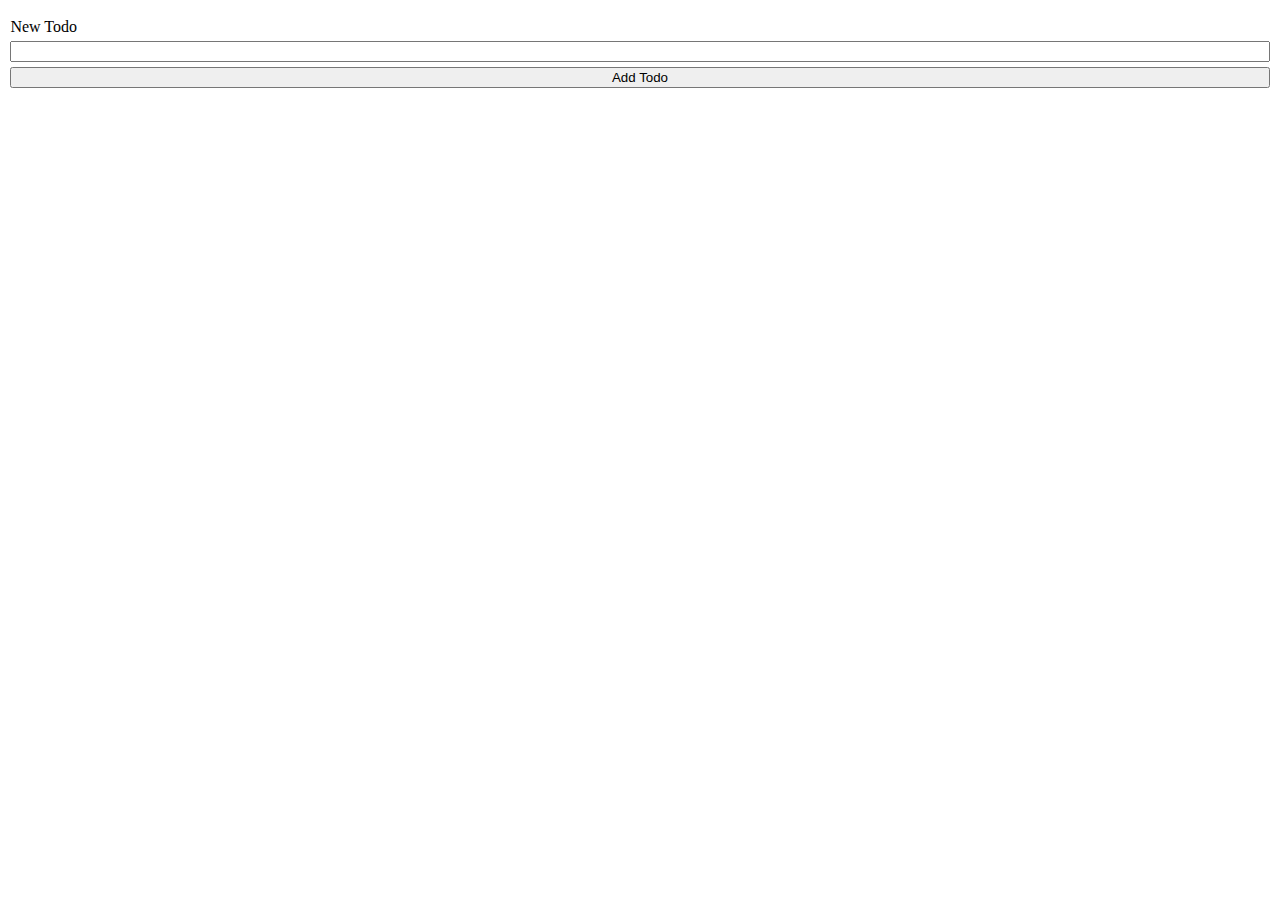
<file: advanced-todo-list/index.html>
<!DOCTYPE html>
<html lang="en">
  <head>
    <title>Advanced Todo List</title>
    <link rel="stylesheet" href="styles.css" />
    <script src="script.js" defer></script>
  </head>
  <body>
    <ul id="list"></ul>

    <form id="new-todo-form">
      <label for="todo-input">New Todo</label>
      <input type="text" id="todo-input" />
      <button type="submit">Add Todo</button>
    </form>

    <template id="list-item-template">
      <li class="list-item">
        <label class="list-item-label">
          <input type="checkbox" data-list-item-checkbox />
          <span data-list-item-text></span>
        </label>
        <button data-button-delete>Delete</button>
      </li>
    </template>
  </body>
</html>
</file>
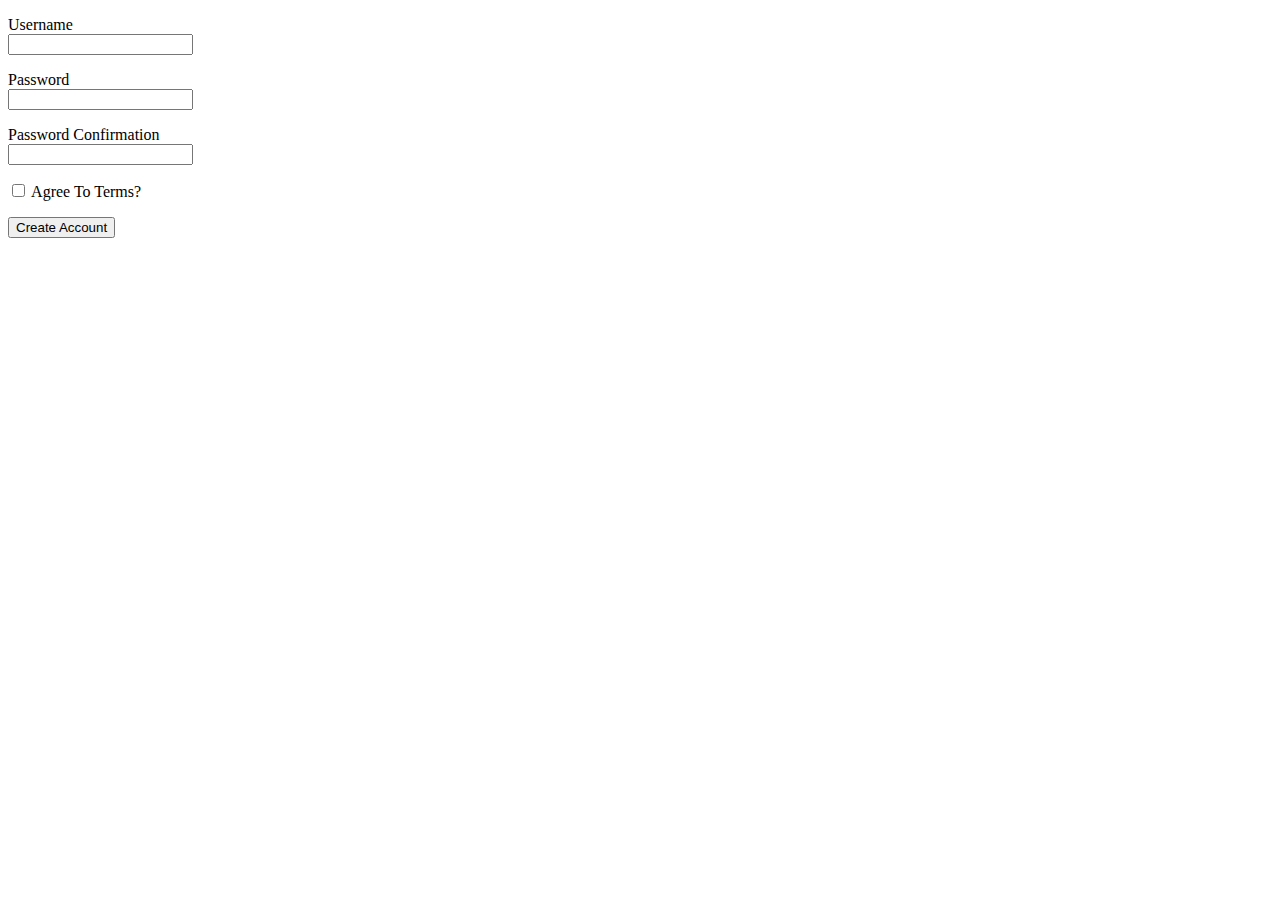
<file: form-validation/index.html>
<!DOCTYPE html>
<html lang="en">
  <head>
    <title>Form Validation</title>
    <link rel="stylesheet" href="styles.css" />
    <style>
      .errors {
        display: none;
      }

      .errors.show {
        display: block;
      }
    </style>
    <script src="script.js" defer></script>
  </head>
  <body>
    <form action="thank-you.html" id="form">
      <div class="errors">
        <h3 class="error-title">Error</h3>
        <ul class="errors-list"></ul>
      </div>

      <div class="form-group">
        <label for="username">Username</label>
        <input type="text" id="username" name="username" />
      </div>

      <div class="form-group">
        <label for="password">Password</label>
        <input type="password" id="password" name="password" />
      </div>

      <div class="form-group">
        <label for="password-confirmation">Password Confirmation</label>
        <input
          type="password"
          id="password-confirmation"
          name="password-confirmation"
        />
      </div>

      <div class="form-group">
        <label for="terms">
          <input type="checkbox" id="terms" name="terms" />
          Agree To Terms?
        </label>
      </div>

      <button type="submit">Create Account</button>
    </form>
  </body>
</html>
</file>
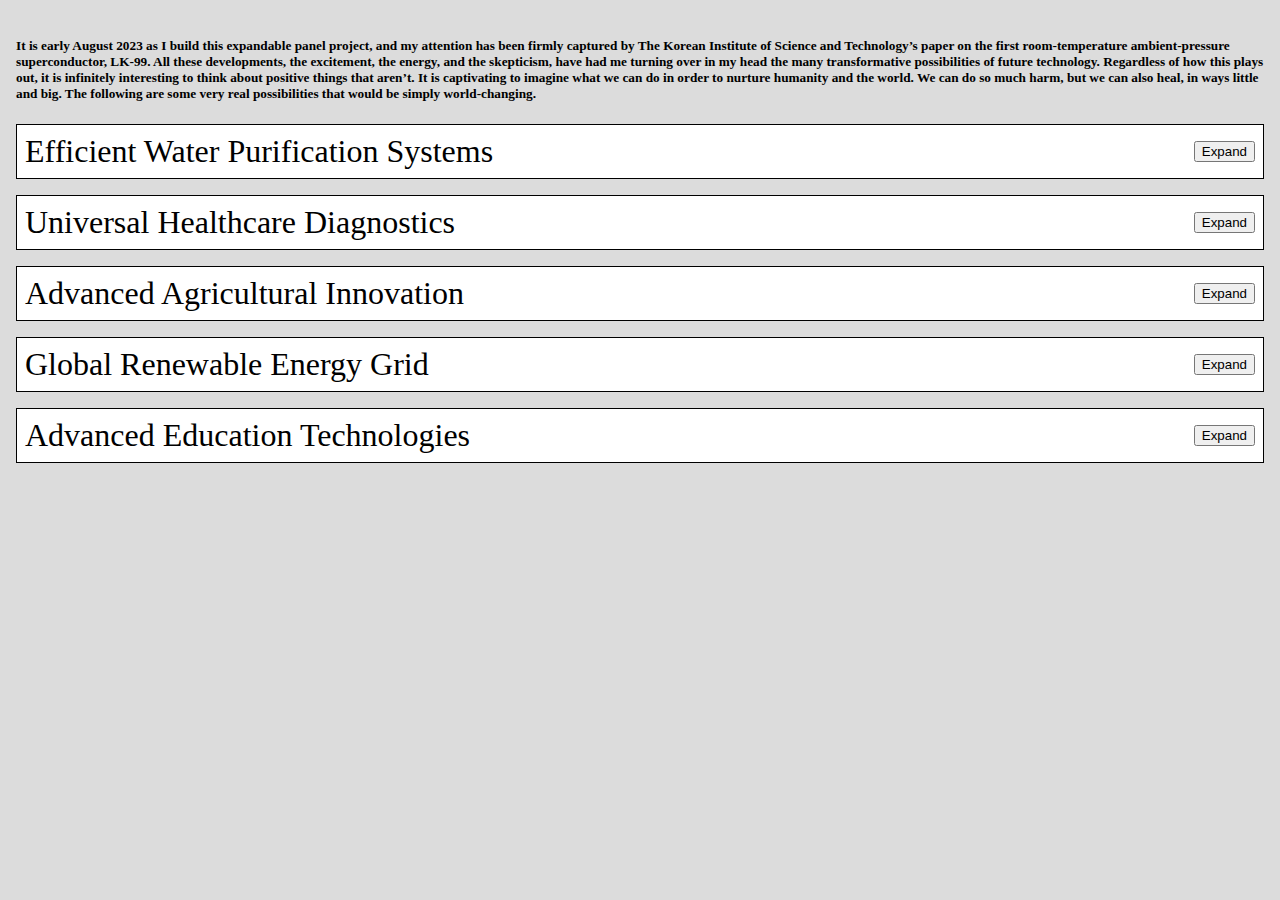
<file: good-science-unleashed/index.html>
<!DOCTYPE html>
<html lang="en">
  <head>
    <title>Inventing Positivity</title>
    <link rel="stylesheet" href="styles.css" />
    <script src="script.js" defer></script>
  </head>
  <body>
    <div>
      <h5>
        It is early August 2023 as I build this expandable panel project, and my
        attention has been firmly captured by The Korean Institute of Science
        and Technology’s paper on the first room-temperature ambient-pressure
        superconductor, LK-99. All these developments, the excitement, the
        energy, and the skepticism, have had me turning over in my head the many
        transformative possibilities of future technology. Regardless of how
        this plays out, it is infinitely interesting to think about positive
        things that aren’t. It is captivating to imagine what we can do in order
        to nurture humanity and the world. We can do so much harm, but we can
        also heal, in ways little and big. The following are some very real
        possibilities that would be simply world-changing.
      </h5>
    </div>
    <div class="card">
      <div class="card-header">
        <span>Efficient Water Purification Systems</span>
        <button class="expand-button">Expand</button>
      </div>
      <div class="card-body">
        <h6>…could lead to Global Access to Clean Water</h6>
        <p>
          A portable and affordable water purification technology could
          transform contaminated water into safe drinking water. This innovation
          could address water scarcity issues, prevent waterborne diseases, and
          improve the health and well-being of communities around the globe.
          Desalination methods and more efficient sanitation could ensure clean
          and accessible drinking water for all, addressing a critical global
          issue.
        </p>
      </div>
    </div>
    <div class="card">
      <div class="card-header">
        <span>Universal Healthcare Diagnostics</span>
        <button class="expand-button">Expand</button>
      </div>
      <div class="card-body">
        <h6>…could lead to Imporved World Health and Wellbeing</h6>
        <p>
          A low-cost, easily accessible diagnostic tool could quickly and
          accurately detect a wide range of medical conditions. This invention
          would democratize healthcare by making early detection and prevention
          more accessible, ultimately saving lives and reducing healthcare
          disparities.
        </p>
      </div>
    </div>
    <div class="card">
      <div class="card-header">
        <span>Advanced Agricultural Innovation</span>
        <button class="expand-button">Expand</button>
      </div>
      <div class="card-body">
        <h6>…could lead to Food Security and Sustainable Agriculture</h6>
        <p>
          A combination of precision farming techniques, drought-resistant
          crops, and vertical farming technologies could further revolutionize
          food production, especially in areas of the world that need this the
          most. This could enhance global food security, minimize environmental
          impact, and ensure nutritious food availability for all, contributing
          to the eradication of hunger. Innovations in agricultural techniques
          and alternative protein sources could enhance food security and reduce
          the environmental impact of farming.
        </p>
      </div>
    </div>
    <div class="card">
      <div class="card-header">
        <span>Global Renewable Energy Grid</span>
        <button class="expand-button">Expand</button>
      </div>
      <div class="card-body">
        <h6>…could lead to Global Internet Connectivity</h6>
        <p>
          A worldwide interconnected grid that efficiently harnesses and
          distributes renewable energy sources like solar, wind, and tidal
          power. This invention could significantly reduce carbon emissions,
          combat climate change, and provide reliable and clean energy access to
          everyone, promoting sustainability and reducing energy inequality.
          Providing affordable and widespread internet access could bridge the
          digital divide, empower underserved communities, and facilitate
          knowledge-sharing
        </p>
      </div>
    </div>
    <div class="card">
      <div class="card-header">
        <span>Advanced Education Technologies</span>
        <button class="expand-button">Expand</button>
      </div>
      <div class="card-body">
        <h6>…could lead to Personalized Education Platforms</h6>
        <p>
          AI-driven personalized education platforms that adapt to individual
          learning styles and paces. These platforms could provide quality
          education to anyone, anywhere, bridging educational gaps and
          empowering people with knowledge and skills for personal and societal
          development. Accessible and effective digital learning platforms could
          democratize education and provide quality learning opportunities to
          people across the world.
        </p>
      </div>
    </div>
  </body>
</html>
</file>
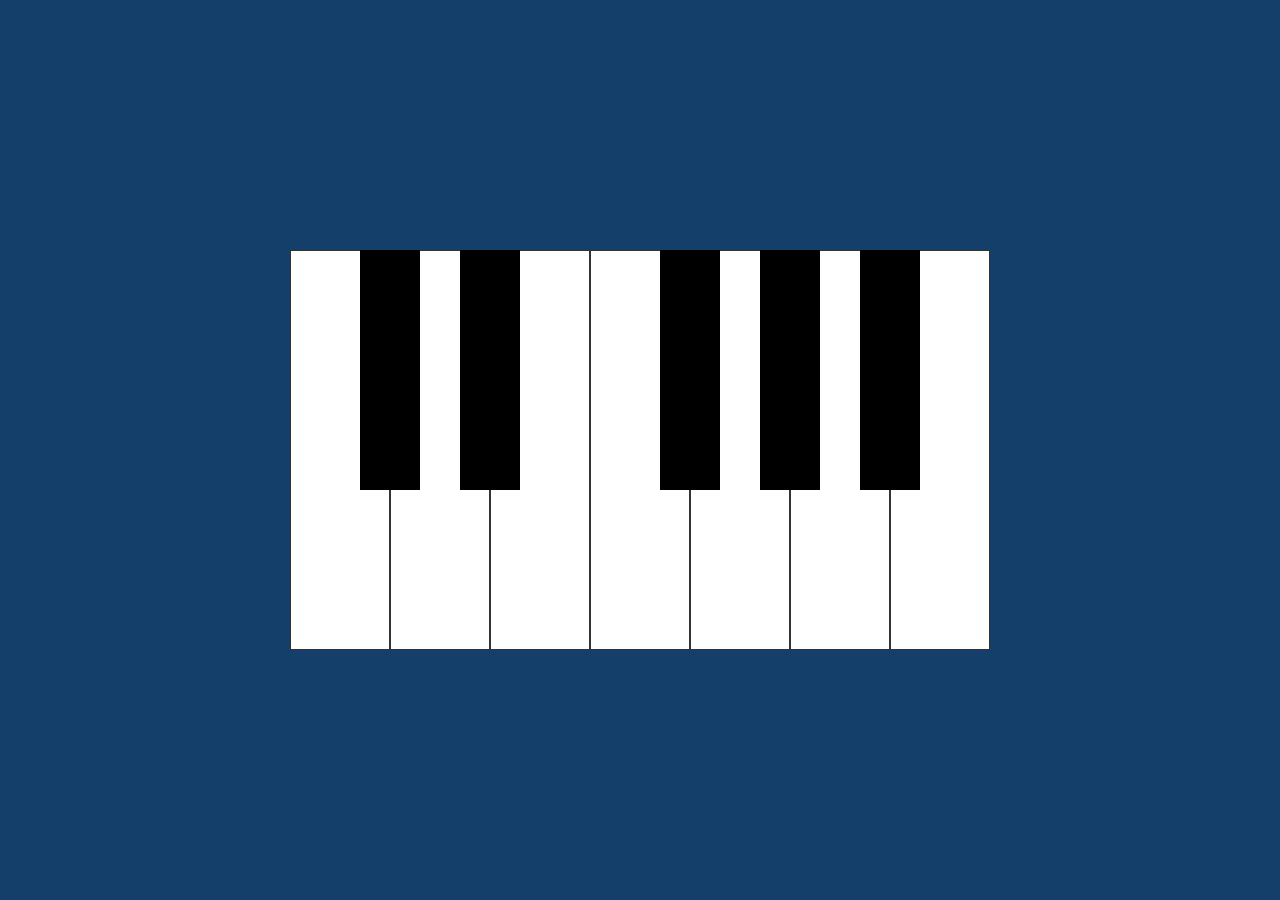
<file: midi-piano/index.html>
<!DOCTYPE html>
<html lang="en">
  <head>
    <title>Midi Piano</title>
    <script src="script.js" defer></script>
    <link rel="stylesheet" href="styles.css" />
  </head>
  <body>
    <div class="piano">
      <div data-note="C" class="key white"></div>
      <div data-note="Db" class="key black"></div>
      <div data-note="D" class="key white"></div>
      <div data-note="Eb" class="key black"></div>
      <div data-note="E" class="key white"></div>
      <div data-note="F" class="key white"></div>
      <div data-note="Gb" class="key black"></div>
      <div data-note="G" class="key white"></div>
      <div data-note="Ab" class="key black"></div>
      <div data-note="A" class="key white"></div>
      <div data-note="Bb" class="key black"></div>
      <div data-note="B" class="key white"></div>
    </div>
  </body>
</html>
</file>
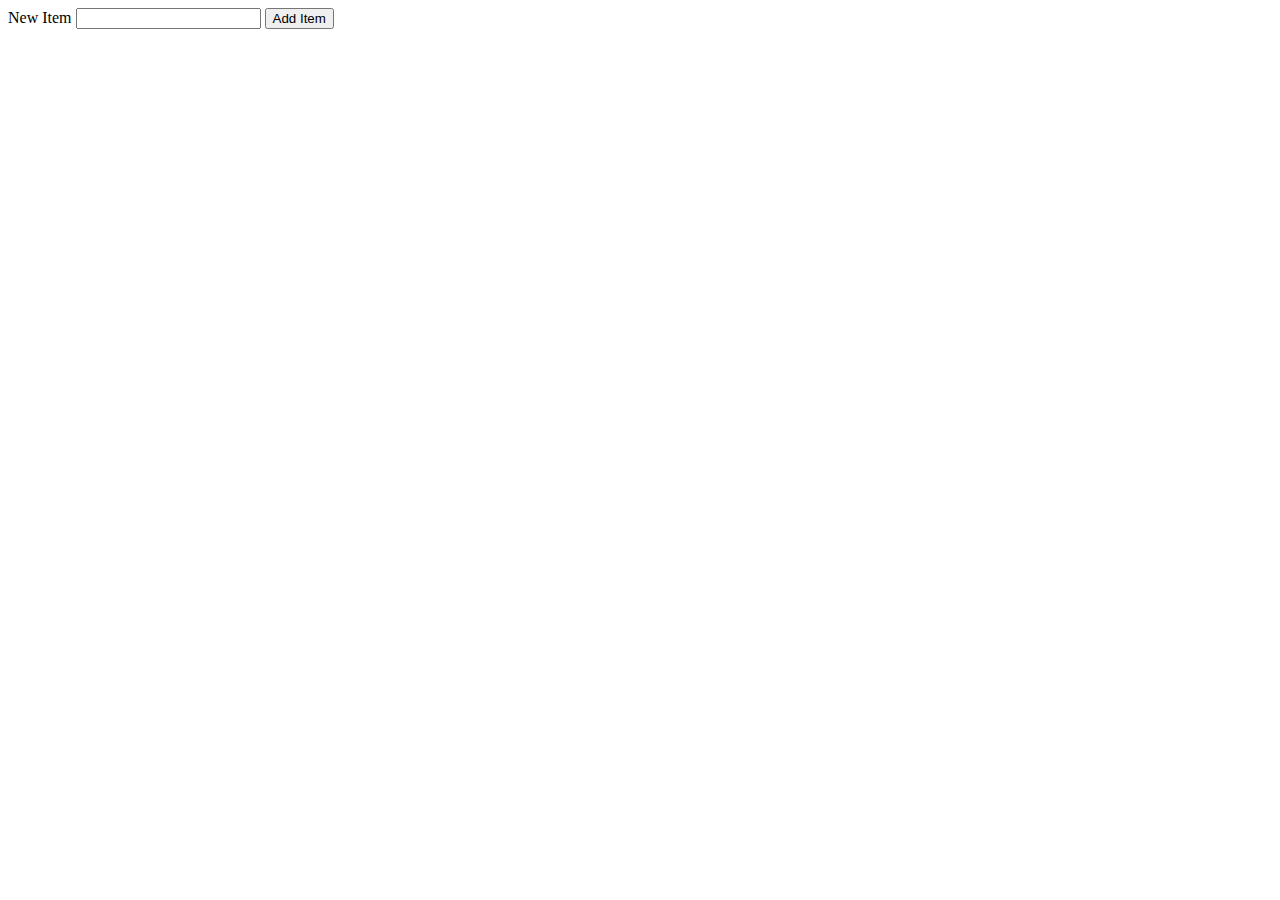
<file: modal/index.html>
<!DOCTYPE html>
<html lang="en">
<head>
  <title>Simple List</title>
  <link rel="stylesheet" href="styles.css">
  <script src="script.js" defer></script>
</head>
<body>
  <form id="new-item-form">
    <label for="item-input">New Item</label>
    <input type="text" id="item-input">
    <button type="submit">Add Item</button>
  </form>
  <div id="list"></div>
</body>
</html>
</file>
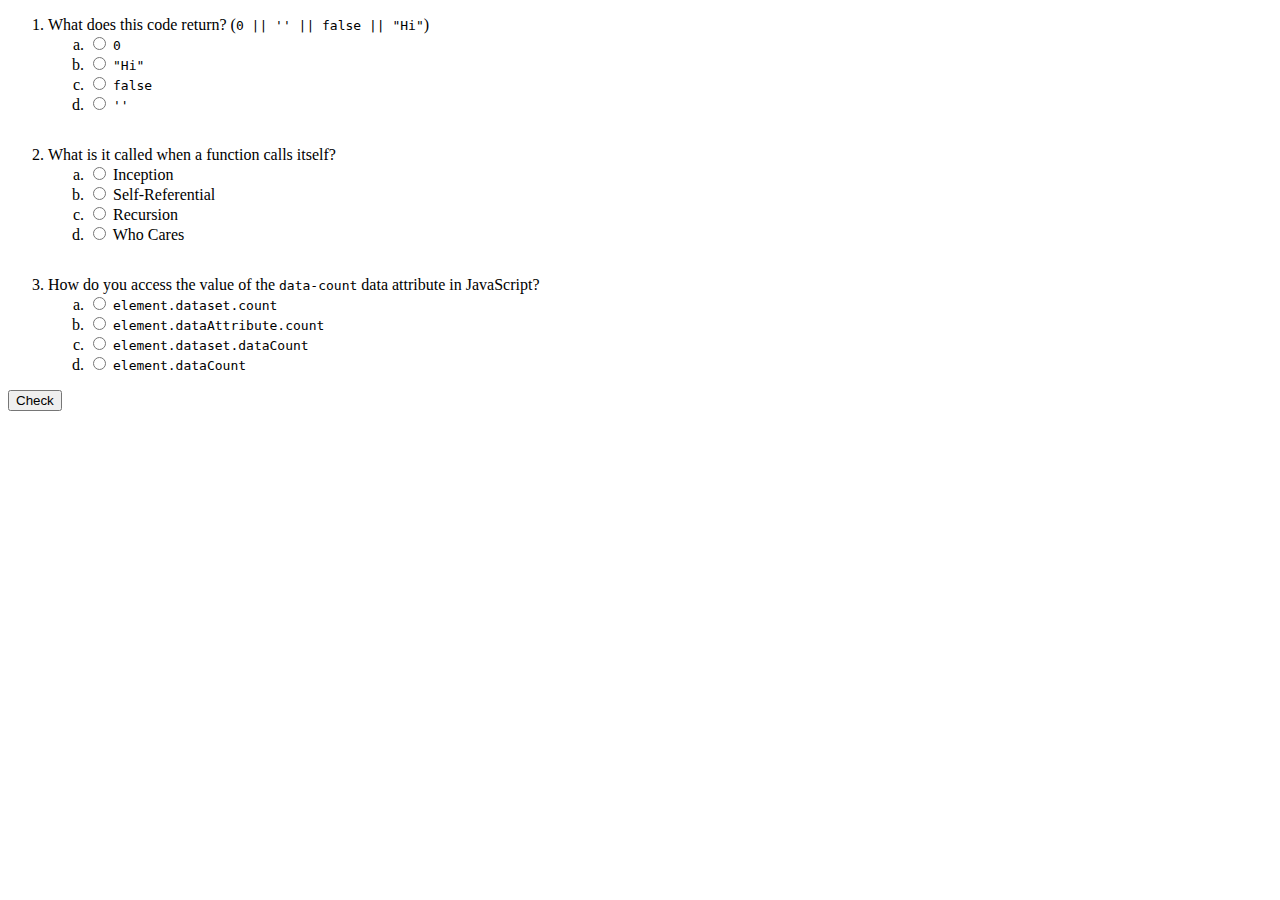
<file: quiz/index.html>
<!DOCTYPE html>
<html lang="en">
  <head>
    <title>Quiz</title>
    <link rel="stylesheet" href="styles.css" />
    <script src="script.js" defer></script>
  </head>
  <body>
    <div id="alert">
      <div class="alert-title">Congratulations!!</div>
      You got them all right!
    </div>
    <form id="quiz-form">
      <ol>
        <li class="question-item">
          <div>
            What does this code return? (<code>0 || '' || false || "Hi"</code>)
          </div>
          <div>
            <ol>
              <li class="answer-item">
                <label>
                  <input
                    class="answer"
                    type="radio"
                    name="answer-1"
                    value="false"
                  />
                  <code>0</code>
                </label>
              </li>
              <li class="answer-item">
                <label>
                  <input
                    class="answer"
                    type="radio"
                    name="answer-1"
                    value="true"
                  />
                  <code>"Hi"</code>
                </label>
              </li>
              <li class="answer-item">
                <label>
                  <input
                    class="answer"
                    type="radio"
                    name="answer-1"
                    value="false"
                  />
                  <code>false</code>
                </label>
              </li>
              <li class="answer-item">
                <label>
                  <input
                    class="answer"
                    type="radio"
                    name="answer-1"
                    value="false"
                  />
                  <code>''</code>
                </label>
              </li>
            </ol>
          </div>
        </li>
        <li class="question-item">
          <div>What is it called when a function calls itself?</div>
          <div>
            <ol>
              <li class="answer-item">
                <label>
                  <input
                    class="answer"
                    type="radio"
                    name="answer-2"
                    value="false"
                  />
                  Inception
                </label>
              </li>
              <li class="answer-item">
                <label>
                  <input
                    class="answer"
                    type="radio"
                    name="answer-2"
                    value="false"
                  />
                  Self-Referential
                </label>
              </li>
              <li class="answer-item">
                <label>
                  <input
                    class="answer"
                    type="radio"
                    name="answer-2"
                    value="true"
                  />
                  Recursion
                </label>
              </li>
              <li class="answer-item">
                <label>
                  <input
                    class="answer"
                    type="radio"
                    name="answer-2"
                    value="false"
                  />
                  Who Cares
                </label>
              </li>
            </ol>
          </div>
        </li>
        <li class="question-item">
          <div>
            How do you access the value of the <code>data-count</code> data
            attribute in JavaScript?
          </div>
          <div>
            <ol>
              <li class="answer-item">
                <label>
                  <input
                    class="answer"
                    type="radio"
                    name="answer-3"
                    value="true"
                  />
                  <code>element.dataset.count</code>
                </label>
              </li>
              <li class="answer-item">
                <label>
                  <input
                    class="answer"
                    type="radio"
                    name="answer-3"
                    value="false"
                  />
                  <code>element.dataAttribute.count</code>
                </label>
              </li>
              <li class="answer-item">
                <label>
                  <input
                    class="answer"
                    type="radio"
                    name="answer-3"
                    value="false"
                  />
                  <code>element.dataset.dataCount</code>
                </label>
              </li>
              <li class="answer-item">
                <label>
                  <input
                    class="answer"
                    type="radio"
                    name="answer-3"
                    value="false"
                  />
                  <code>element.dataCount</code>
                </label>
              </li>
            </ol>
          </div>
        </li>
      </ol>
      <button type="submit">Check</button>
    </form>
  </body>
</html>
</file>
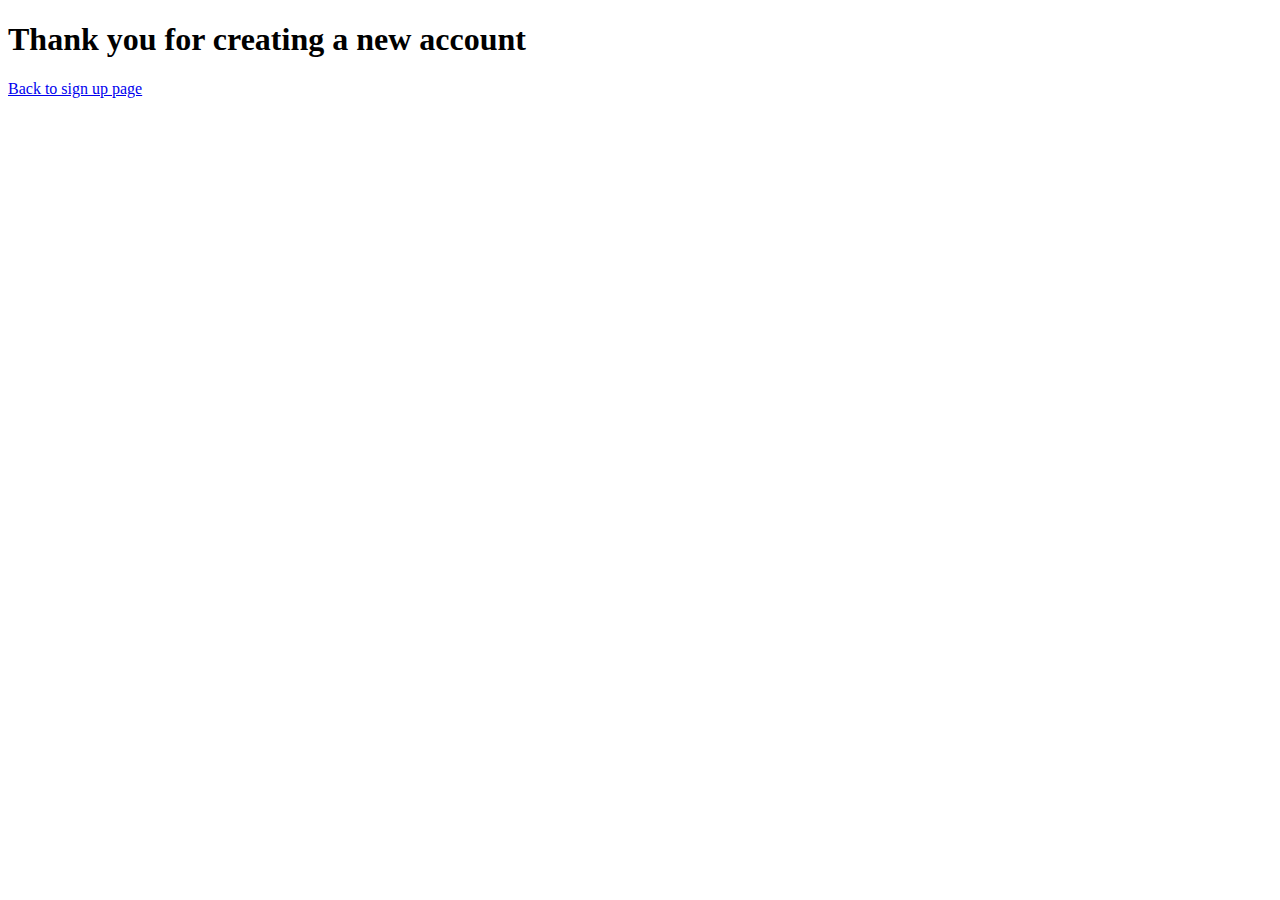
<file: form-validation/thank-you.html>
<!DOCTYPE html>
<html lang="en">
  <head>
    <title>Thank You</title>
  </head>
  <body>
    <h1>Thank you for creating a new account</h1>
    <a href="index.html">Back to sign up page</a>
  </body>
</html>
</file>
<file: advanced-todo-list/styles.css>
#new-todo-form {
  display: flex;
  flex-direction: column;
}

#new-todo-form > * {
  margin: 0.15rem;
}

#list {
  padding: 0;
}

.list-item {
  list-style: none;
}

.list-item-label:hover,
[data-list-item-checkbox]:hover {
  cursor: pointer;
}

.list-item-label:hover > [data-list-item-text] {
  color: #333;
  text-decoration: line-through;
}

[data-list-item-checkbox]:checked ~ [data-list-item-text] {
  text-decoration: line-through;
  color: #aaa;
}

[data-button-delete] {
  margin-left: 0.5rem;
}

button {
  cursor: pointer;
}
</file>
<file: form-validation/styles.css>
.errors {
  background-color: hsl(0, 100%, 80%);
  border-radius: 0.5rem;
  padding: 10px;
  color: hsl(0, 50%, 20%);
  margin-bottom: 1rem;
}

#form {
  margin: 1rem 0;
}

.error-title {
  margin: 0;
  margin-bottom: 0.5rem;
}

.errors-list {
  margin: 0;
  padding-left: 15px;
}

.form-group {
  margin-bottom: 1rem;
  display: flex;
  flex-direction: column;
  align-items: flex-start;
}
</file>
<file: good-science-unleashed/styles.css>
body {
  background-color: #dcdcdc;
  padding: 1rem;
  margin: 0;
}

.card {
  border: 1px solid black;
  margin-bottom: 1rem;
  background-color: white;
}

.card:last-child {
  margin-bottom: 0;
}

.card-header {
  display: flex;
  justify-content: space-between;
  border-bottom: 1px solid black;
  padding: 0.5rem;
  font-size: 2rem;
  align-items: center;
  margin-bottom: -1px;
}

.card-body {
  padding: 0 0.5rem;
  height: 0;
  overflow: hidden;
}

.card-body.show {
  height: auto;
  padding: 0.5rem;
}

button {
  cursor: pointer;
}
</file>
<file: midi-piano/styles.css>
*,
*::before,
*::after {
  box-sizing: border-box;
}

body {
  background-color: #143f6b;
  margin: 0;
  min-height: 100vh;
  display: flex;
  justify-content: center;
  align-items: center;
}

.piano {
  display: flex;
}

.key {
  height: calc(var(--width) * 4);
  width: var(--width);
}

.white {
  --width: 100px;
  background-color: white;
  border: 1px solid #333;
}

.white.active {
  background-color: #ccc;
}

.black {
  --width: 60px;
  background-color: black;
  margin-left: calc(var(--width) / -2);
  margin-right: calc(var(--width) / -2);
  z-index: 2;
}

.black.active {
  background-color: #333;
}
</file>
<file: modal/styles.css>
.list-item {
  cursor: pointer;
  width: min-content;
}

.list-item:hover {
  color: red;
  text-decoration: line-through;
}
</file>
<file: quiz/styles.css>
.answer-item {
  list-style: lower-alpha;
}

.question-item {
  margin-bottom: 2rem;
}

.question-item.correct {
  color: green;
}

.question-item.incorrect {
  color: red;
}

.question-item:last-child {
  margin-bottom: 0;
}

.alert-title {
  font-weight: bold;
  margin-bottom: 0.5rem;
  font-size: 2rem;
}

#alert {
  font-size: 1.25rem;
  position: absolute;
  display: none;
  top: 50%;
  left: 50%;
  transform: translate(-50%, -50%);
  text-align: center;
  padding: 1rem;
  background-color: hsl(100, 80%, 80%);
  border-radius: 0.5rem;
  color: hsl(100, 80%, 20%);
}

#alert.active {
  display: block;
}
</file>
